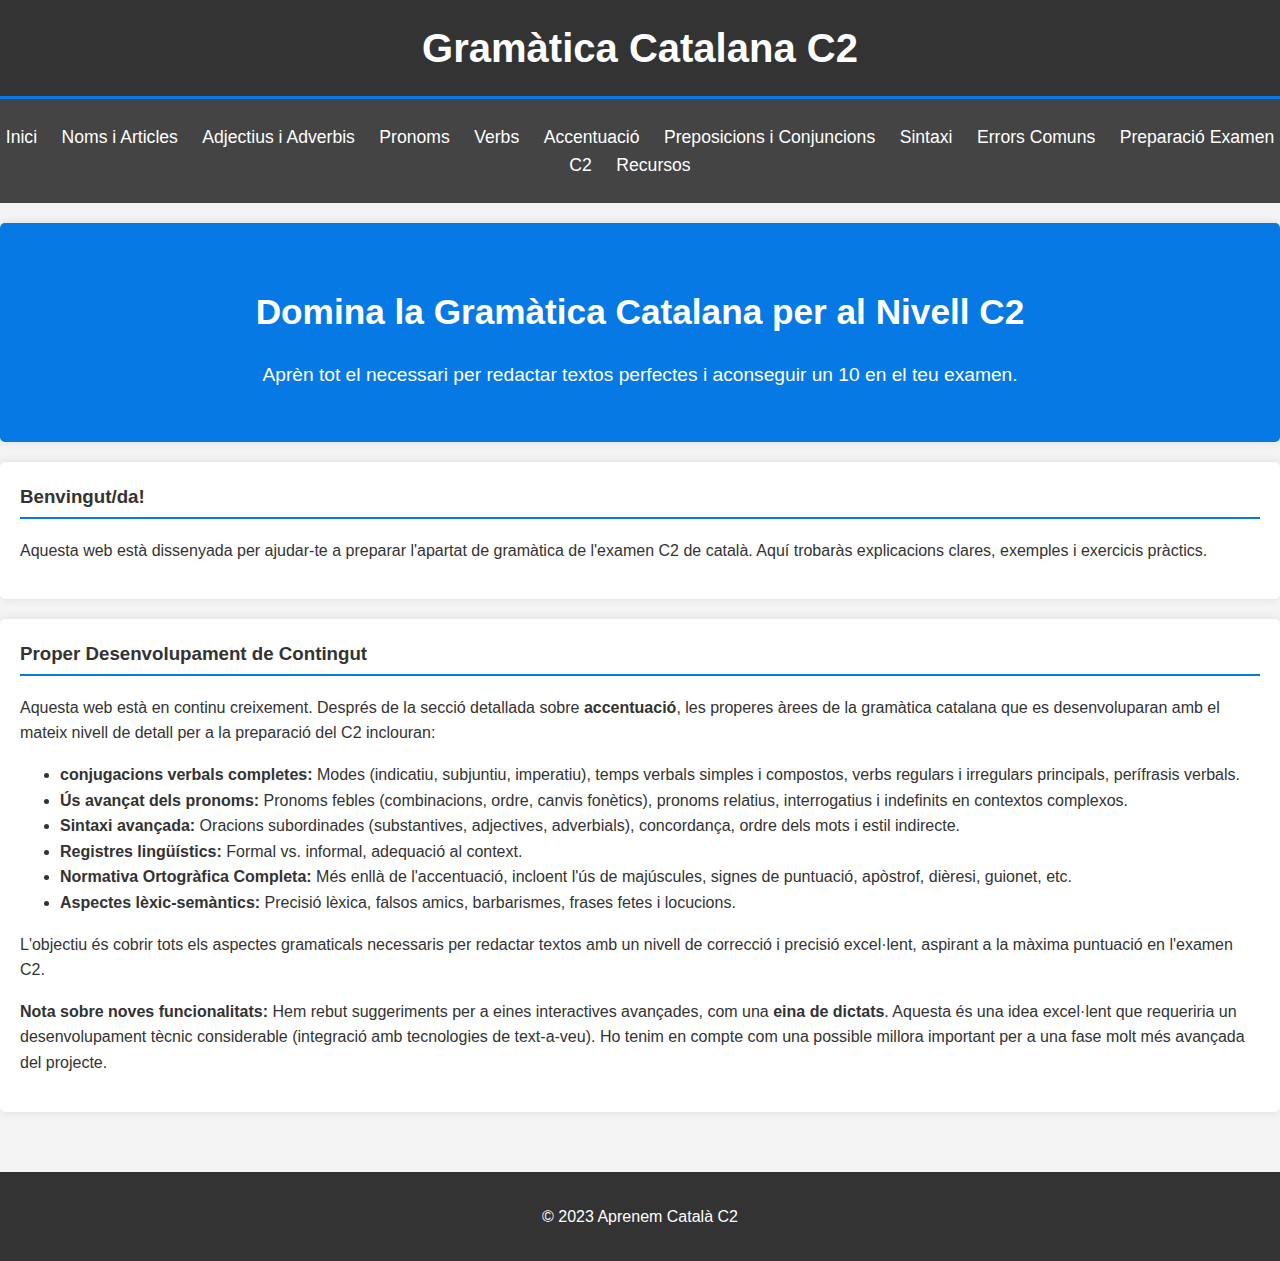
<file: index.html>
<!DOCTYPE html>
<html lang="ca">
<head>
    <meta charset="UTF-8">
    <meta name="viewport" content="width=device-width, initial-scale=1.0">
    <title>Aprendre Català C2</title>
    <link rel="stylesheet" href="css/style.css">
</head>
<body>
    <header>
        <h1>Gramàtica Catalana C2</h1>
    </header>
    <nav>
        <ul>
            <li><a href="index.html">Inici</a></li>
            <li><a href="noms.html">Noms i Articles</a></li>
            <li><a href="adjectius.html">Adjectius i Adverbis</a></li>
            <li><a href="pronoms.html">Pronoms</a></li>
            <li><a href="verbs.html">Verbs</a></li>
            <li><a href="accentuacio.html">Accentuació</a></li>
            <li><a href="preposicions.html">Preposicions i Conjuncions</a></li>
            <li><a href="sintaxi.html">Sintaxi</a></li>
            <li><a href="errors.html">Errors Comuns</a></li>
            <li><a href="examen.html">Preparació Examen C2</a></li>
            <li><a href="recursos.html">Recursos</a></li>
        </ul>
    </nav>
    <main>
        <section id="hero">
            <h2>Domina la Gramàtica Catalana per al Nivell C2</h2>
            <p>Aprèn tot el necessari per redactar textos perfectes i aconseguir un 10 en el teu examen.</p>
        </section>
        <section id="introduccio">
            <h3>Benvingut/da!</h3>
            <p>Aquesta web està dissenyada per ajudar-te a preparar l'apartat de gramàtica de l'examen C2 de català. Aquí trobaràs explicacions clares, exemples i exercicis pràctics.</p>
        </section>
        <section id="futur-contingut">
            <h3>Proper Desenvolupament de Contingut</h3>
            <p>Aquesta web està en continu creixement. Després de la secció detallada sobre <strong>accentuació</strong>, les properes àrees de la gramàtica catalana que es desenvoluparan amb el mateix nivell de detall per a la preparació del C2 inclouran:</p>
            <ul>
                <li><strong> conjugacions verbals completes:</strong> Modes (indicatiu, subjuntiu, imperatiu), temps verbals simples i compostos, verbs regulars i irregulars principals, perífrasis verbals.</li>
                <li><strong>Ús avançat dels pronoms:</strong> Pronoms febles (combinacions, ordre, canvis fonètics), pronoms relatius, interrogatius i indefinits en contextos complexos.</li>
                <li><strong>Sintaxi avançada:</strong> Oracions subordinades (substantives, adjectives, adverbials), concordança, ordre dels mots i estil indirecte.</li>
                <li><strong>Registres lingüístics:</strong> Formal vs. informal, adequació al context.</li>
                <li><strong>Normativa Ortogràfica Completa:</strong> Més enllà de l'accentuació, incloent l'ús de majúscules, signes de puntuació, apòstrof, dièresi, guionet, etc.</li>
                <li><strong>Aspectes lèxic-semàntics:</strong> Precisió lèxica, falsos amics, barbarismes, frases fetes i locucions.</li>
            </ul>
            <p>L'objectiu és cobrir tots els aspectes gramaticals necessaris per redactar textos amb un nivell de correcció i precisió excel·lent, aspirant a la màxima puntuació en l'examen C2.</p>
            <p><strong>Nota sobre noves funcionalitats:</strong> Hem rebut suggeriments per a eines interactives avançades, com una <strong>eina de dictats</strong>. Aquesta és una idea excel·lent que requeriria un desenvolupament tècnic considerable (integració amb tecnologies de text-a-veu). Ho tenim en compte com una possible millora important per a una fase molt més avançada del projecte.</p>
        </section>
    </main>
    <footer>
        <p>&copy; 2023 Aprenem Català C2</p>
    </footer>
    <script src="js/main.js"></script>
</body>
</html>
</file>
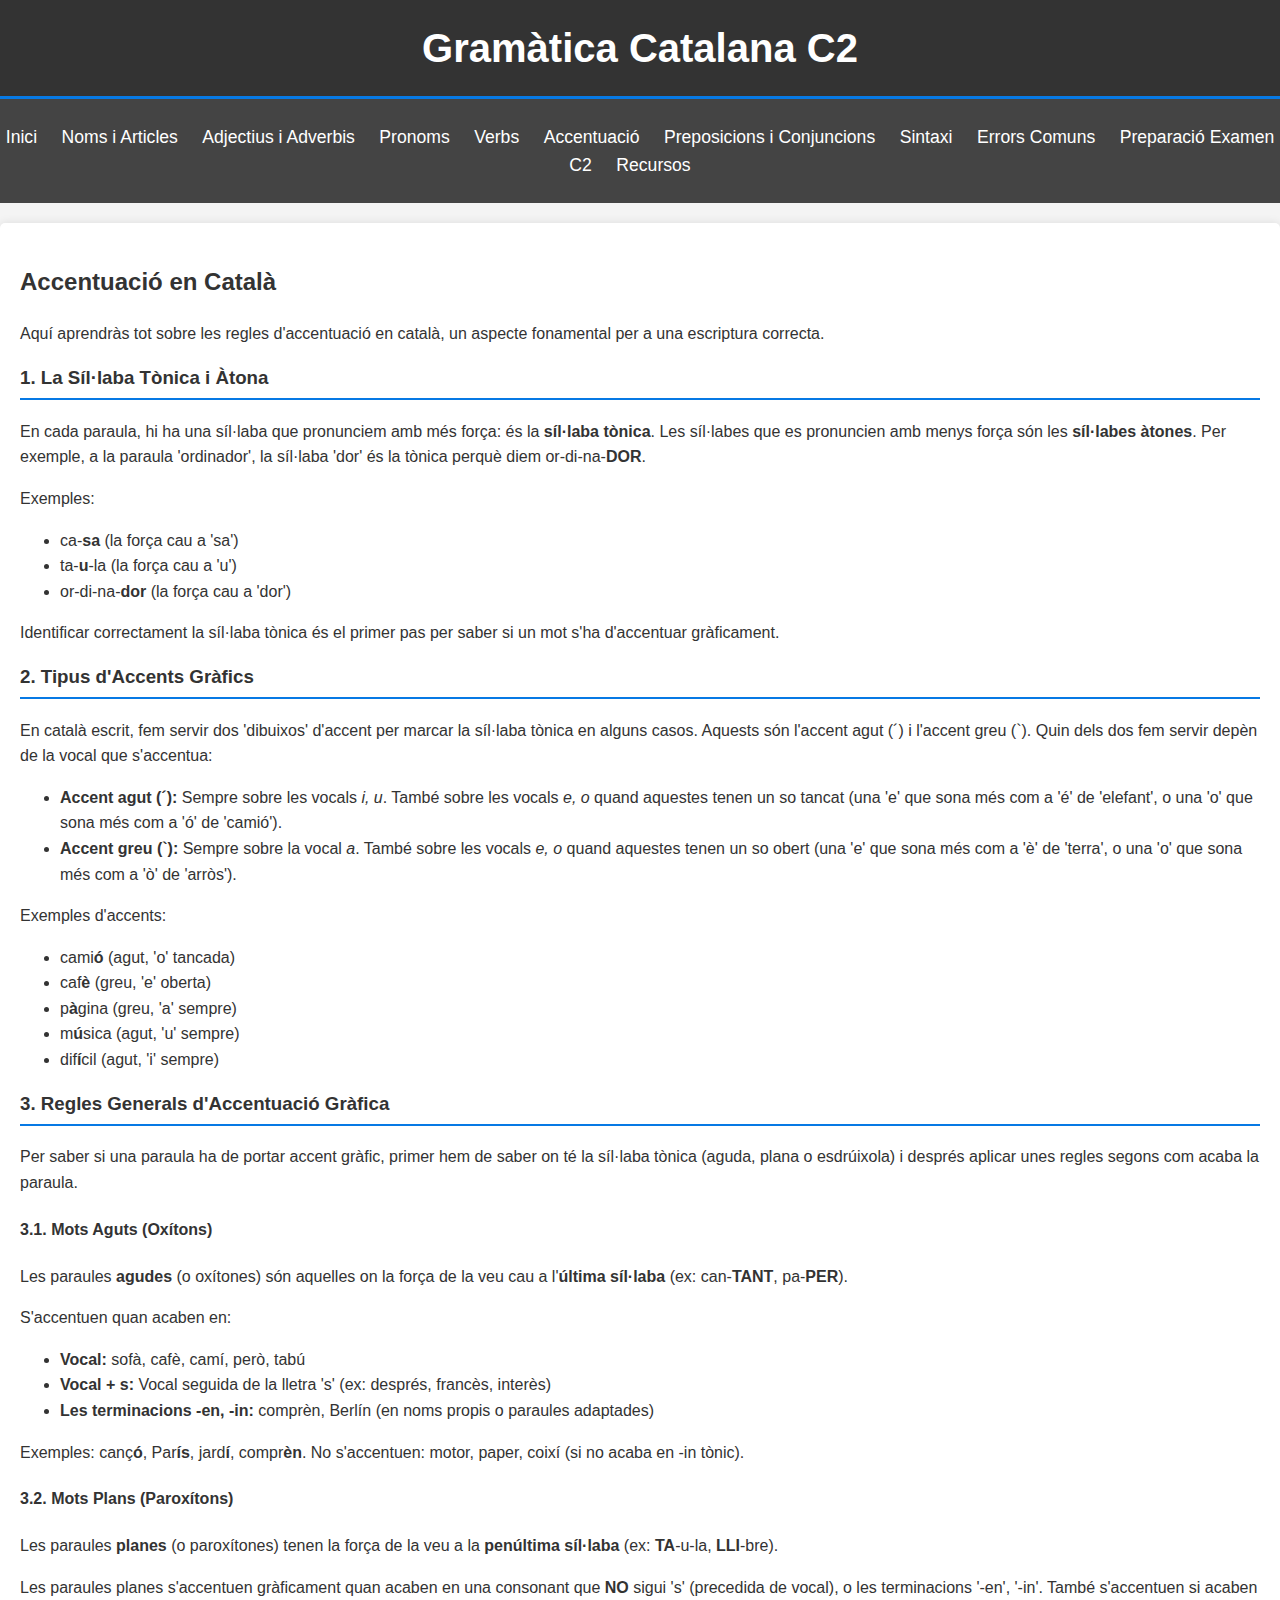
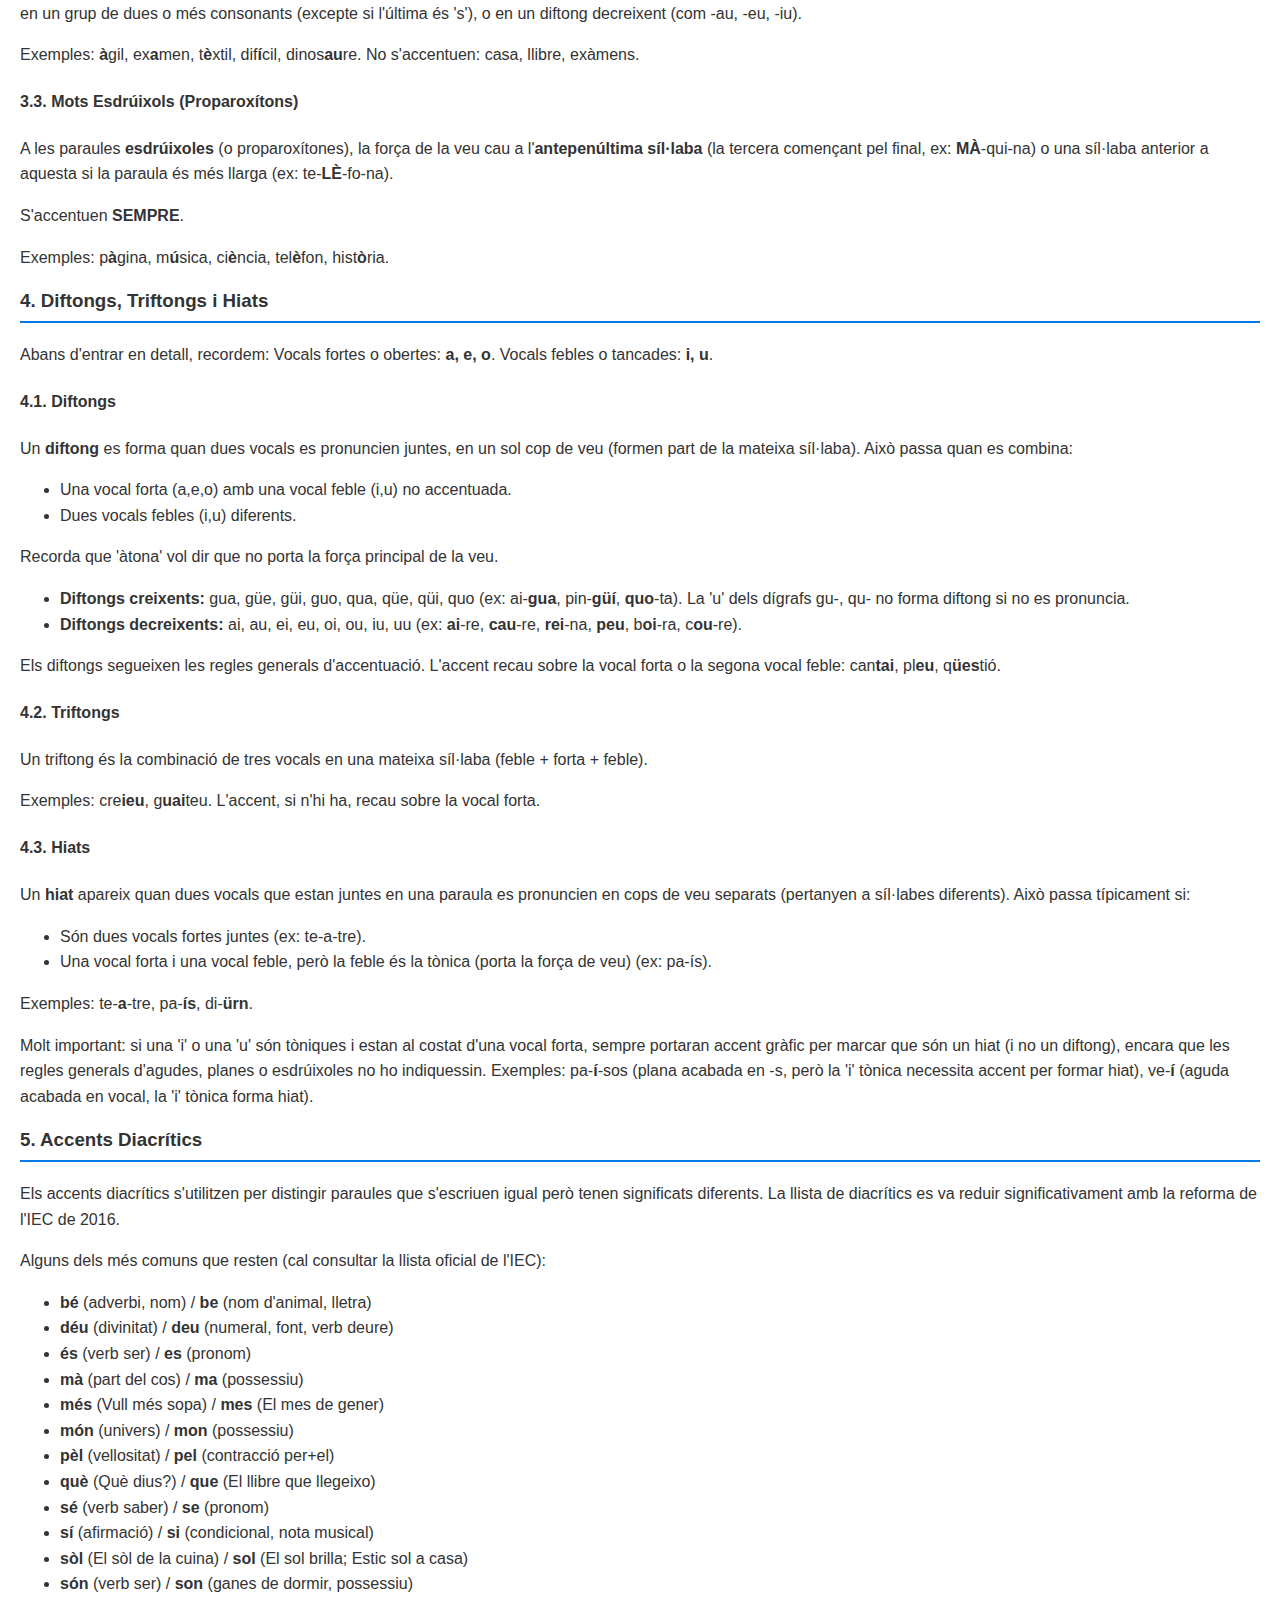
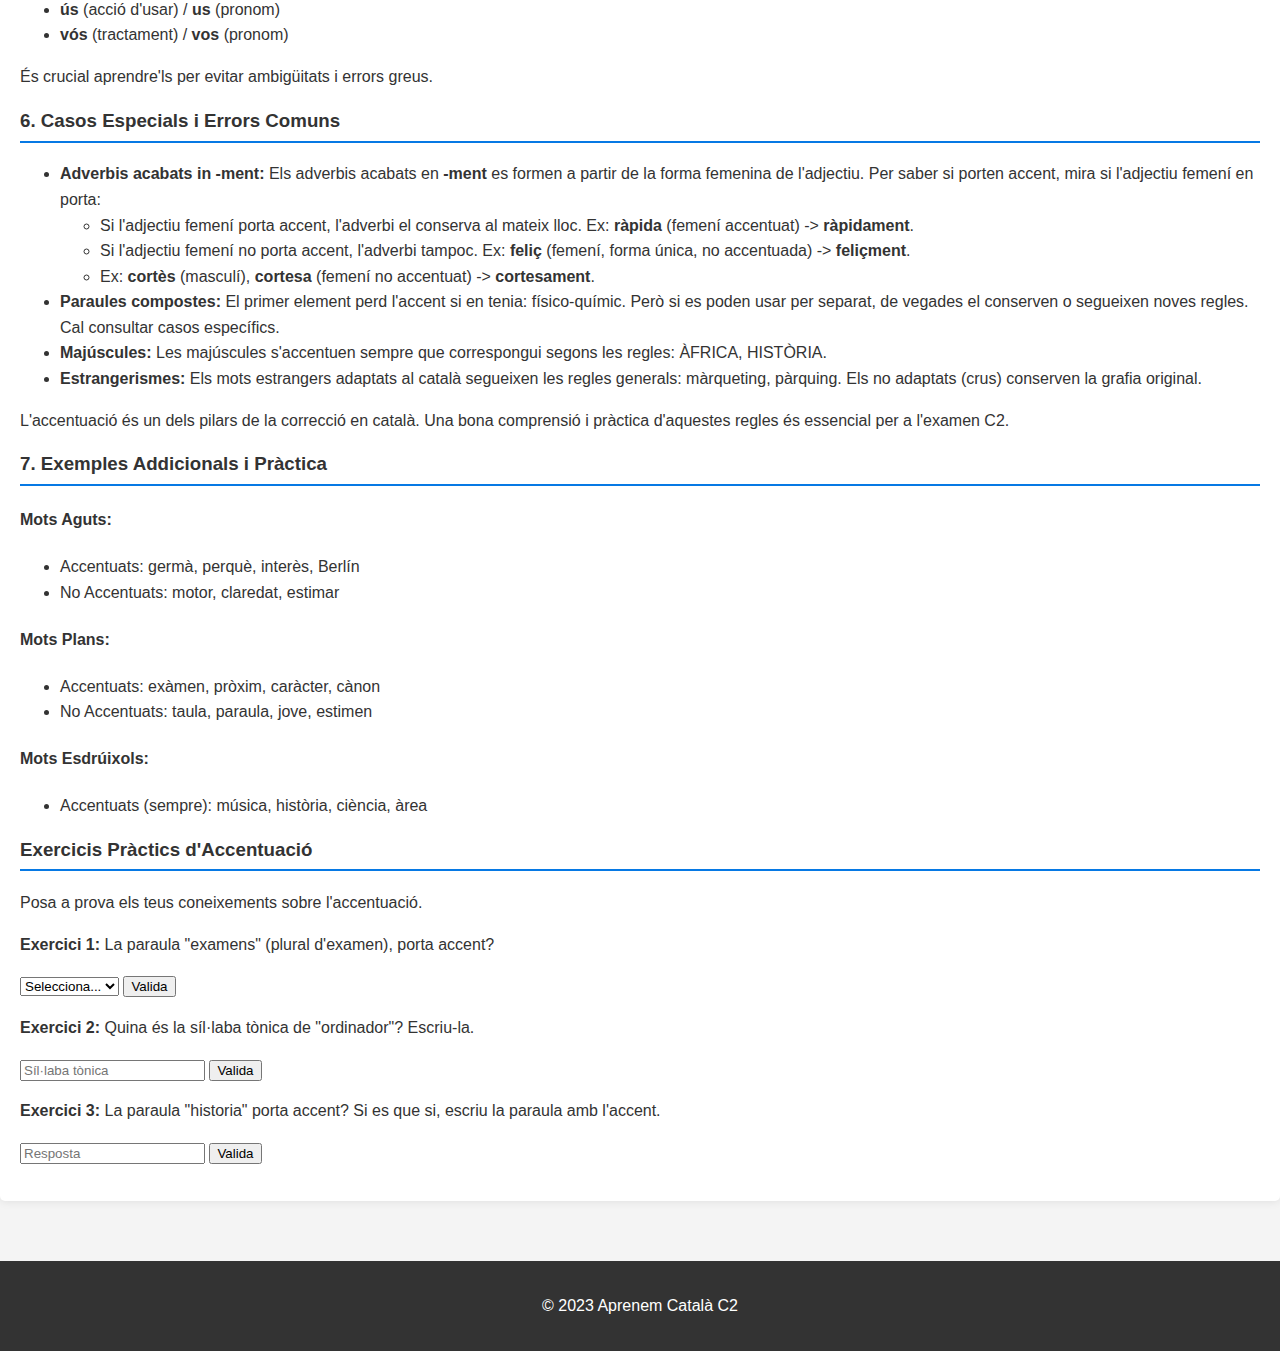
<file: accentuacio.html>
<!DOCTYPE html>
<html lang="ca">
<head>
    <meta charset="UTF-8">
    <meta name="viewport" content="width=device-width, initial-scale=1.0">
    <title>Accentuació - Aprendre Català C2</title>
    <link rel="stylesheet" href="css/style.css">
</head>
<body>
    <header>
        <h1>Gramàtica Catalana C2</h1>
    </header>
    <nav>
        <ul>
            <li><a href="index.html">Inici</a></li>
            <li><a href="noms.html">Noms i Articles</a></li>
            <li><a href="adjectius.html">Adjectius i Adverbis</a></li>
            <li><a href="pronoms.html">Pronoms</a></li>
            <li><a href="verbs.html">Verbs</a></li>
            <li><a href="accentuacio.html">Accentuació</a></li>
            <li><a href="preposicions.html">Preposicions i Conjuncions</a></li>
            <li><a href="sintaxi.html">Sintaxi</a></li>
            <li><a href="errors.html">Errors Comuns</a></li>
            <li><a href="examen.html">Preparació Examen C2</a></li>
            <li><a href="recursos.html">Recursos</a></li>
        </ul>
    </nav>
    <main>
        <section id="accentuacio-content">
            <h2>Accentuació en Català</h2>
            <p>Aquí aprendràs tot sobre les regles d'accentuació en català, un aspecte fonamental per a una escriptura correcta.</p>
            <h3>1. La Síl·laba Tònica i Àtona</h3>
            <p>En cada paraula, hi ha una síl·laba que pronunciem amb més força: és la <strong>síl·laba tònica</strong>. Les síl·labes que es pronuncien amb menys força són les <strong>síl·labes àtones</strong>. Per exemple, a la paraula 'ordinador', la síl·laba 'dor' és la tònica perquè diem or-di-na-<strong>DOR</strong>.</p>
            <p>Exemples:</p>
            <ul>
                <li>ca-<strong>sa</strong> (la força cau a 'sa')</li>
                <li>ta-<strong>u</strong>-la (la força cau a 'u')</li>
                <li>or-di-na-<strong>dor</strong> (la força cau a 'dor')</li>
            </ul>
            <p>Identificar correctament la síl·laba tònica és el primer pas per saber si un mot s'ha d'accentuar gràficament.</p>

            <h3>2. Tipus d'Accents Gràfics</h3>
            <p>En català escrit, fem servir dos 'dibuixos' d'accent per marcar la síl·laba tònica en alguns casos. Aquests són l'accent agut (´) i l'accent greu (`). Quin dels dos fem servir depèn de la vocal que s'accentua:</p>
            <ul>
                <li><strong>Accent agut (´):</strong> Sempre sobre les vocals <em>i, u</em>. També sobre les vocals <em>e, o</em> quand aquestes tenen un so tancat (una 'e' que sona més com a 'é' de 'elefant', o una 'o' que sona més com a 'ó' de 'camió').</li>
                <li><strong>Accent greu (`):</strong> Sempre sobre la vocal <em>a</em>. També sobre les vocals <em>e, o</em> quand aquestes tenen un so obert (una 'e' que sona més com a 'è' de 'terra', o una 'o' que sona més com a 'ò' de 'arròs').</li>
            </ul>
            <p>Exemples d'accents:</p>
            <ul>
                <li>cami<strong>ó</strong> (agut, 'o' tancada)</li>
                <li>caf<strong>è</strong> (greu, 'e' oberta)</li>
                <li>p<strong>à</strong>gina (greu, 'a' sempre)</li>
                <li>m<strong>ú</strong>sica (agut, 'u' sempre)</li>
                <li>dif<strong>í</strong>cil (agut, 'i' sempre)</li>
            </ul>

            <h3>3. Regles Generals d'Accentuació Gràfica</h3>
            <p>Per saber si una paraula ha de portar accent gràfic, primer hem de saber on té la síl·laba tònica (aguda, plana o esdrúixola) i després aplicar unes regles segons com acaba la paraula.</p>
            <h4>3.1. Mots Aguts (Oxítons)</h4>
            <p>Les paraules <strong>agudes</strong> (o oxítones) són aquelles on la força de la veu cau a l'<strong>última síl·laba</strong> (ex: can-<strong>TANT</strong>, pa-<strong>PER</strong>).</p>
            <p>S'accentuen quan acaben en:</p>
            <ul>
                <li><strong>Vocal:</strong> sofà, cafè, camí, però, tabú</li>
                <li><strong>Vocal + s:</strong> Vocal seguida de la lletra 's' (ex: després, francès, interès)</li>
                <li><strong>Les terminacions -en, -in:</strong> comprèn, Berlín (en noms propis o paraules adaptades)</li>
            </ul>
            <p>Exemples: canç<strong>ó</strong>, Par<strong>ís</strong>, jard<strong>í</strong>, compr<strong>èn</strong>. No s'accentuen: motor, paper, coixí (si no acaba en -in tònic).</p>

            <h4>3.2. Mots Plans (Paroxítons)</h4>
            <p>Les paraules <strong>planes</strong> (o paroxítones) tenen la força de la veu a la <strong>penúltima síl·laba</strong> (ex: <strong>TA</strong>-u-la, <strong>LLI</strong>-bre).</p>
            <p>Les paraules planes s'accentuen gràficament quan acaben en una consonant que <strong>NO</strong> sigui 's' (precedida de vocal), o les terminacions '-en', '-in'. També s'accentuen si acaben en un grup de dues o més consonants (excepte si l'última és 's'), o en un diftong decreixent (com -au, -eu, -iu).</p>
            <p>Exemples: <strong>à</strong>gil, ex<strong>a</strong>men, t<strong>è</strong>xtil, dif<strong>í</strong>cil, dinos<strong>au</strong>re. No s'accentuen: casa, llibre, exàmens.</p>

            <h4>3.3. Mots Esdrúixols (Proparoxítons)</h4>
            <p>A les paraules <strong>esdrúixoles</strong> (o proparoxítones), la força de la veu cau a l'<strong>antepenúltima síl·laba</strong> (la tercera començant pel final, ex: <strong>MÀ</strong>-qui-na) o una síl·laba anterior a aquesta si la paraula és més llarga (ex: te-<strong>LÈ</strong>-fo-na).</p>
            <p>S'accentuen <strong>SEMPRE</strong>.</p>
            <p>Exemples: p<strong>à</strong>gina, m<strong>ú</strong>sica, ci<strong>è</strong>ncia, tel<strong>è</strong>fon, hist<strong>ò</strong>ria.</p>

            <h3>4. Diftongs, Triftongs i Hiats</h3>
            <p>Abans d'entrar en detall, recordem: Vocals fortes o obertes: <strong>a, e, o</strong>. Vocals febles o tancades: <strong>i, u</strong>.</p>
            <h4>4.1. Diftongs</h4>
            <p>Un <strong>diftong</strong> es forma quan dues vocals es pronuncien juntes, en un sol cop de veu (formen part de la mateixa síl·laba). Això passa quan es combina: <ul><li>Una vocal forta (a,e,o) amb una vocal feble (i,u) no accentuada.</li><li>Dues vocals febles (i,u) diferents.</li></ul></p>
            <p>Recorda que 'àtona' vol dir que no porta la força principal de la veu.</p>
            <ul>
                <li><strong>Diftongs creixents:</strong> gua, güe, güi, guo, qua, qüe, qüi, quo (ex: ai-<strong>gua</strong>, pin-<strong>güí</strong>, <strong>quo</strong>-ta). La 'u' dels dígrafs gu-, qu- no forma diftong si no es pronuncia.</li>
                <li><strong>Diftongs decreixents:</strong> ai, au, ei, eu, oi, ou, iu, uu (ex: <strong>ai</strong>-re, <strong>cau</strong>-re, <strong>rei</strong>-na, <strong>peu</strong>, b<strong>oi</strong>-ra, c<strong>ou</strong>-re).</li>
            </ul>
            <p>Els diftongs segueixen les regles generals d'accentuació. L'accent recau sobre la vocal forta o la segona vocal feble: can<strong>tai</strong>, pl<strong>eu</strong>, q<strong>ües</strong>tió.</p>

            <h4>4.2. Triftongs</h4>
            <p>Un triftong és la combinació de tres vocals en una mateixa síl·laba (feble + forta + feble).</p>
            <p>Exemples: cre<strong>ieu</strong>, g<strong>uai</strong>teu. L'accent, si n'hi ha, recau sobre la vocal forta.</p>

            <h4>4.3. Hiats</h4>
            <p>Un <strong>hiat</strong> apareix quan dues vocals que estan juntes en una paraula es pronuncien en cops de veu separats (pertanyen a síl·labes diferents). Això passa típicament si: <ul><li>Són dues vocals fortes juntes (ex: te-a-tre).</li><li>Una vocal forta i una vocal feble, però la feble és la tònica (porta la força de veu) (ex: pa-ís).</li></ul></p>
            <p>Exemples: te-<strong>a</strong>-tre, pa-<strong>ís</strong>, di-<strong>ürn</strong>.</p>
            <p>Molt important: si una 'i' o una 'u' són tòniques i estan al costat d'una vocal forta, sempre portaran accent gràfic per marcar que són un hiat (i no un diftong), encara que les regles generals d'agudes, planes o esdrúixoles no ho indiquessin. Exemples: pa-<strong>í</strong>-sos (plana acabada en -s, però la 'i' tònica necessita accent per formar hiat), ve-<strong>í</strong> (aguda acabada en vocal, la 'i' tònica forma hiat).</p>

            <h3>5. Accents Diacrítics</h3>
            <p>Els accents diacrítics s'utilitzen per distingir paraules que s'escriuen igual però tenen significats diferents. La llista de diacrítics es va reduir significativament amb la reforma de l'IEC de 2016.</p>
            <p>Alguns dels més comuns que resten (cal consultar la llista oficial de l'IEC):</p>
            <ul>
                <li><strong>bé</strong> (adverbi, nom) / <strong>be</strong> (nom d'animal, lletra)</li>
                <li><strong>déu</strong> (divinitat) / <strong>deu</strong> (numeral, font, verb deure)</li>
                <li><strong>és</strong> (verb ser) / <strong>es</strong> (pronom)</li>
                <li><strong>mà</strong> (part del cos) / <strong>ma</strong> (possessiu)</li>
                <li><strong>més</strong> (Vull més sopa) / <strong>mes</strong> (El mes de gener)</li>
                <li><strong>món</strong> (univers) / <strong>mon</strong> (possessiu)</li>
                <li><strong>pèl</strong> (vellositat) / <strong>pel</strong> (contracció per+el)</li>
                <li><strong>què</strong> (Què dius?) / <strong>que</strong> (El llibre que llegeixo)</li>
                <li><strong>sé</strong> (verb saber) / <strong>se</strong> (pronom)</li>
                <li><strong>sí</strong> (afirmació) / <strong>si</strong> (condicional, nota musical)</li>
                <li><strong>sòl</strong> (El sòl de la cuina) / <strong>sol</strong> (El sol brilla; Estic sol a casa)</li>
                <li><strong>són</strong> (verb ser) / <strong>son</strong> (ganes de dormir, possessiu)</li>
                <li><strong>ús</strong> (acció d'usar) / <strong>us</strong> (pronom)</li>
                <li><strong>vós</strong> (tractament) / <strong>vos</strong> (pronom)</li>
            </ul>
            <p>És crucial aprendre'ls per evitar ambigüitats i errors greus.</p>

            <h3>6. Casos Especials i Errors Comuns</h3>
            <ul>
                <li><strong>Adverbis acabats in -ment:</strong> Els adverbis acabats en <strong>-ment</strong> es formen a partir de la forma femenina de l'adjectiu. Per saber si porten accent, mira si l'adjectiu femení en porta:
        <ul>
            <li>Si l'adjectiu femení porta accent, l'adverbi el conserva al mateix lloc. Ex: <strong>ràpida</strong> (femení accentuat) -> <strong>ràpidament</strong>.</li>
            <li>Si l'adjectiu femení no porta accent, l'adverbi tampoc. Ex: <strong>feliç</strong> (femení, forma única, no accentuada) -> <strong>feliçment</strong>.</li>
            <li>Ex: <strong>cortès</strong> (masculí), <strong>cortesa</strong> (femení no accentuat) -> <strong>cortesament</strong>.</li>
        </ul></li>
                <li><strong>Paraules compostes:</strong> El primer element perd l'accent si en tenia: físico-químic. Però si es poden usar per separat, de vegades el conserven o segueixen noves regles. Cal consultar casos específics.</li>
                <li><strong>Majúscules:</strong> Les majúscules s'accentuen sempre que correspongui segons les regles: ÀFRICA, HISTÒRIA.</li>
                <li><strong>Estrangerismes:</strong> Els mots estrangers adaptats al català segueixen les regles generals: màrqueting, pàrquing. Els no adaptats (crus) conserven la grafia original.</li>
            </ul>
            <p>L'accentuació és un dels pilars de la correcció en català. Una bona comprensió i pràctica d'aquestes regles és essencial per a l'examen C2.</p>

            <h3>7. Exemples Addicionals i Pràctica</h3>
            <div class="exemple">
                <h4>Mots Aguts:</h4>
                <ul>
                    <li>Accentuats: germà, perquè, interès, Berlín</li>
                    <li>No Accentuats: motor, claredat, estimar</li>
                </ul>
                <h4>Mots Plans:</h4>
                <ul>
                    <li>Accentuats: exàmen, pròxim, caràcter, cànon</li>
                    <li>No Accentuats: taula, paraula, jove, estimen</li>
                </ul>
                <h4>Mots Esdrúixols:</h4>
                <ul>
                    <li>Accentuats (sempre): música, història, ciència, àrea</li>
                </ul>
            </div>

            <h3>Exercicis Pràctics d'Accentuació</h3>
            <div id="exercicis-accentuacio">
                <p>Posa a prova els teus coneixements sobre l'accentuació.</p>
                <div class="exercici">
                    <p><strong>Exercici 1:</strong> La paraula "examens" (plural d'examen), porta accent?</p>
                    <select id="ex-accent-1-resposta">
                        <option value="">Selecciona...</option>
                        <option value="si">Sí</option>
                        <option value="no">No</option>
                    </select>
                    <button onclick="validaExerciciAccentuacio1()">Valida</button>
                    <p id="ex-accent-1-feedback"></p>
                </div>
                <div class="exercici">
                    <p><strong>Exercici 2:</strong> Quina és la síl·laba tònica de "ordinador"? Escriu-la.</p>
                    <input type="text" id="ex-accent-2-resposta" placeholder="Síl·laba tònica">
                    <button onclick="validaExerciciAccentuacio2()">Valida</button>
                    <p id="ex-accent-2-feedback"></p>
                </div>
                 <div class="exercici">
                    <p><strong>Exercici 3:</strong> La paraula "historia" porta accent? Si es que si, escriu la paraula amb l'accent.</p>
                    <input type="text" id="ex-accent-3-resposta" placeholder="Resposta">
                    <button onclick="validaExerciciAccentuacio3()">Valida</button>
                    <p id="ex-accent-3-feedback"></p>
                </div>
            </div>
        </section>
    </main>
    <footer>
        <p>&copy; 2023 Aprenem Català C2</p>
    </footer>
    <script src="js/main.js"></script>
</body>
</html>
</file>
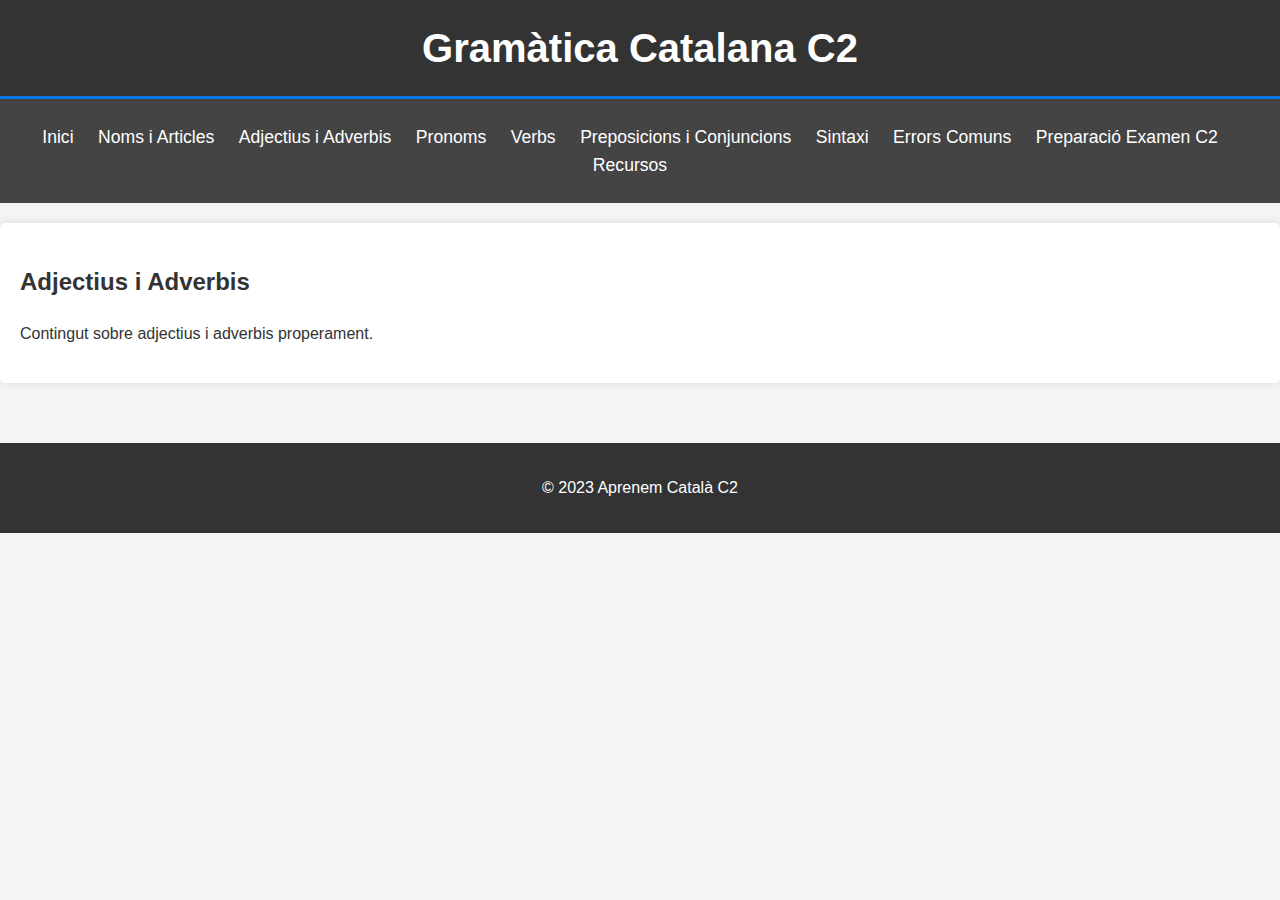
<file: adjectius.html>
<!DOCTYPE html>
<html lang="ca">
<head>
    <meta charset="UTF-8">
    <meta name="viewport" content="width=device-width, initial-scale=1.0">
    <title>Adjectius i Adverbis - Aprendre Català C2</title>
    <link rel="stylesheet" href="css/style.css">
</head>
<body>
    <header>
        <h1>Gramàtica Catalana C2</h1>
    </header>
    <nav>
        <ul>
            <li><a href="index.html">Inici</a></li>
            <li><a href="noms.html">Noms i Articles</a></li>
            <li><a href="adjectius.html">Adjectius i Adverbis</a></li>
            <li><a href="pronoms.html">Pronoms</a></li>
            <li><a href="verbs.html">Verbs</a></li>
            <li><a href="preposicions.html">Preposicions i Conjuncions</a></li>
            <li><a href="sintaxi.html">Sintaxi</a></li>
            <li><a href="errors.html">Errors Comuns</a></li>
            <li><a href="examen.html">Preparació Examen C2</a></li>
            <li><a href="recursos.html">Recursos</a></li>
        </ul>
    </nav>
    <main>
        <section id="adjectius-adverbis">
            <h2>Adjectius i Adverbis</h2>
            <p>Contingut sobre adjectius i adverbis properament.</p>
        </section>
    </main>
    <footer>
        <p>&copy; 2023 Aprenem Català C2</p>
    </footer>
    <script src="js/main.js"></script>
</body>
</html>
</file>
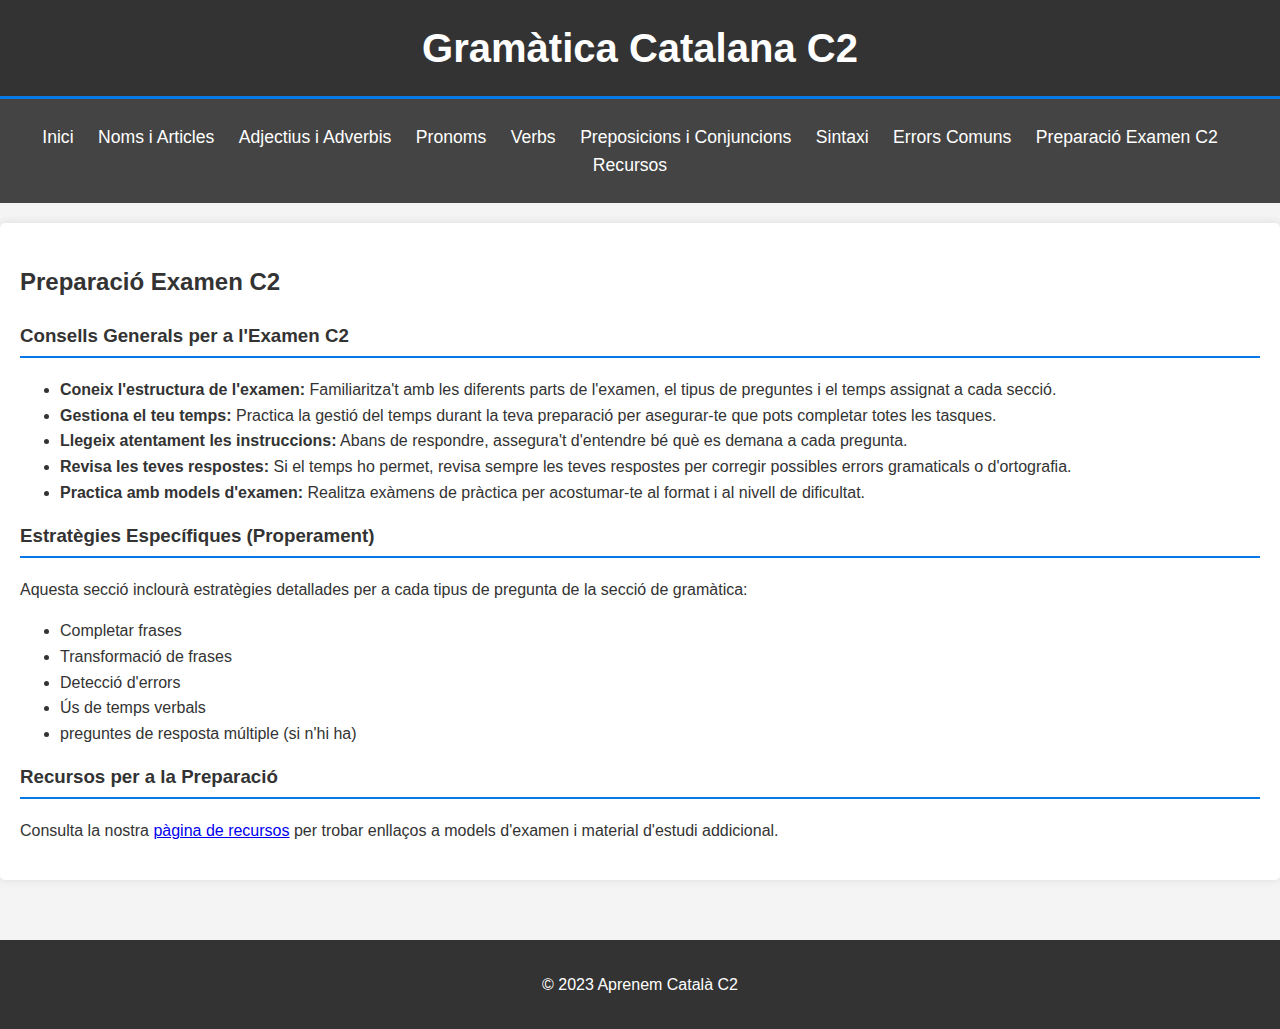
<file: examen.html>
<!DOCTYPE html>
<html lang="ca">
<head>
    <meta charset="UTF-8">
    <meta name="viewport" content="width=device-width, initial-scale=1.0">
    <title>Preparació Examen C2 - Aprendre Català C2</title>
    <link rel="stylesheet" href="css/style.css">
</head>
<body>
    <header>
        <h1>Gramàtica Catalana C2</h1>
    </header>
    <nav>
        <ul>
            <li><a href="index.html">Inici</a></li>
            <li><a href="noms.html">Noms i Articles</a></li>
            <li><a href="adjectius.html">Adjectius i Adverbis</a></li>
            <li><a href="pronoms.html">Pronoms</a></li>
            <li><a href="verbs.html">Verbs</a></li>
            <li><a href="preposicions.html">Preposicions i Conjuncions</a></li>
            <li><a href="sintaxi.html">Sintaxi</a></li>
            <li><a href="errors.html">Errors Comuns</a></li>
            <li><a href="examen.html">Preparació Examen C2</a></li>
            <li><a href="recursos.html">Recursos</a></li>
        </ul>
    </nav>
    <main>
        <section id="preparacio-examen">
            <h2>Preparació Examen C2</h2>
            <h3>Consells Generals per a l'Examen C2</h3>
            <ul>
                <li><strong>Coneix l'estructura de l'examen:</strong> Familiaritza't amb les diferents parts de l'examen, el tipus de preguntes i el temps assignat a cada secció.</li>
                <li><strong>Gestiona el teu temps:</strong> Practica la gestió del temps durant la teva preparació per asegurar-te que pots completar totes les tasques.</li>
                <li><strong>Llegeix atentament les instruccions:</strong> Abans de respondre, assegura't d'entendre bé què es demana a cada pregunta.</li>
                <li><strong>Revisa les teves respostes:</strong> Si el temps ho permet, revisa sempre les teves respostes per corregir possibles errors gramaticals o d'ortografia.</li>
                <li><strong>Practica amb models d'examen:</strong> Realitza exàmens de pràctica per acostumar-te al format i al nivell de dificultat.</li>
            </ul>

            <h3>Estratègies Específiques (Properament)</h3>
            <p>Aquesta secció inclourà estratègies detallades per a cada tipus de pregunta de la secció de gramàtica:</p>
            <ul>
                <li>Completar frases</li>
                <li>Transformació de frases</li>
                <li>Detecció d'errors</li>
                <li>Ús de temps verbals</li>
                <li> preguntes de resposta múltiple (si n'hi ha)</li>
            </ul>

            <h3>Recursos per a la Preparació</h3>
            <p>Consulta la nostra <a href="recursos.html">pàgina de recursos</a> per trobar enllaços a models d'examen i material d'estudi addicional.</p>
        </section>
    </main>
    <footer>
        <p>&copy; 2023 Aprenem Català C2</p>
    </footer>
    <script src="js/main.js"></script>
</body>
</html>
</file>
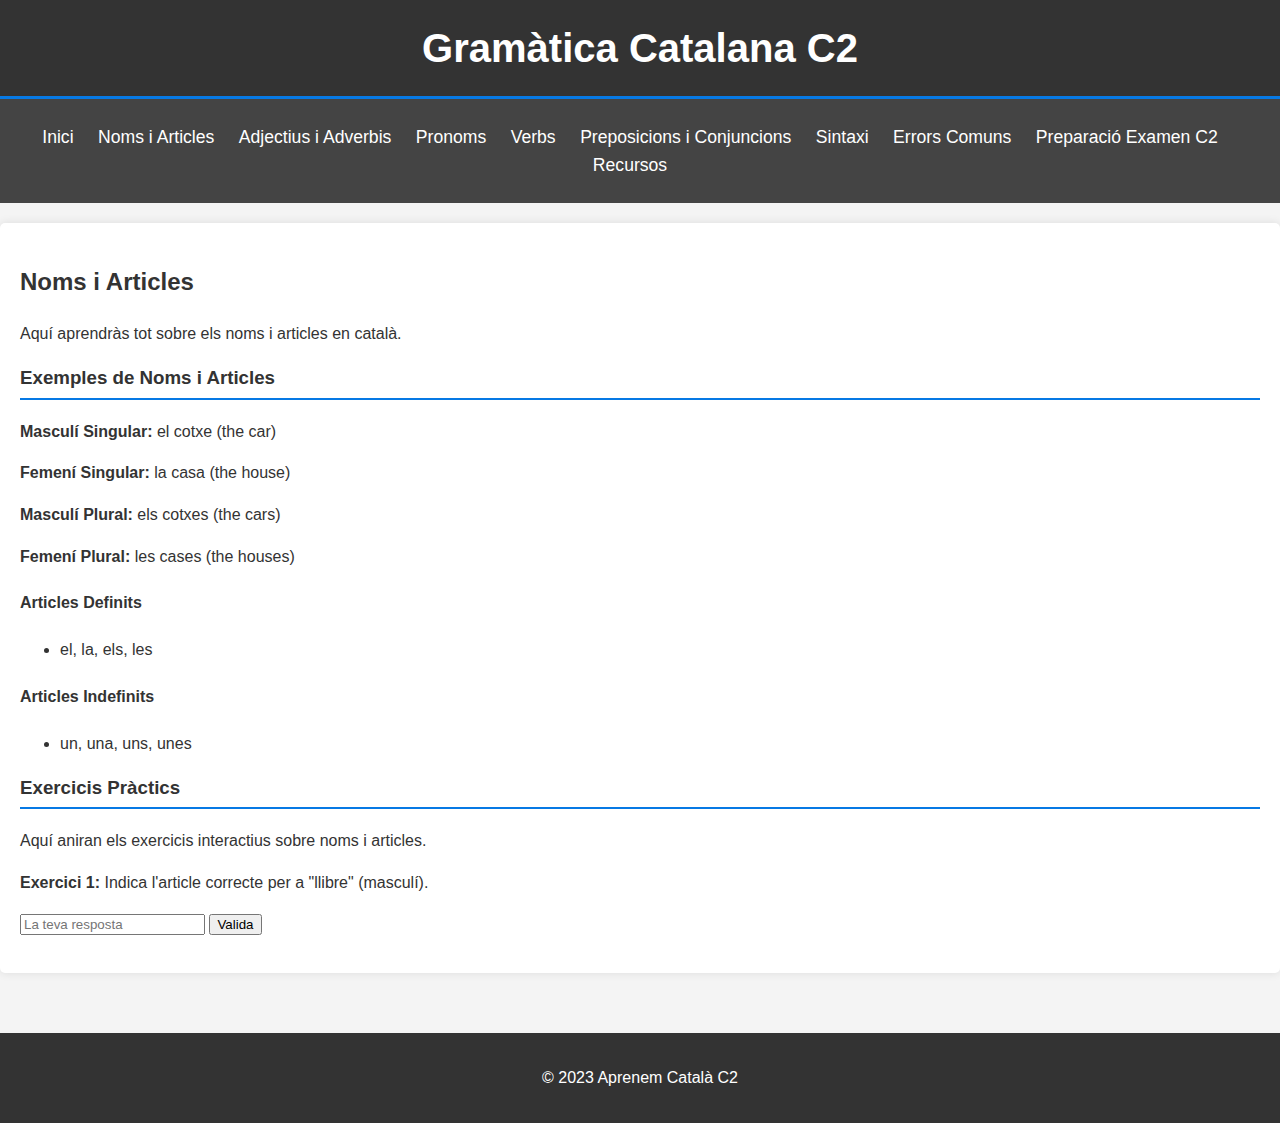
<file: noms.html>
<!DOCTYPE html>
<html lang="ca">
<head>
    <meta charset="UTF-8">
    <meta name="viewport" content="width=device-width, initial-scale=1.0">
    <title>Noms i Articles - Aprendre Català C2</title>
    <link rel="stylesheet" href="css/style.css">
</head>
<body>
    <header>
        <h1>Gramàtica Catalana C2</h1>
    </header>
    <nav>
        <ul>
            <li><a href="index.html">Inici</a></li>
            <li><a href="noms.html">Noms i Articles</a></li>
            <li><a href="adjectius.html">Adjectius i Adverbis</a></li>
            <li><a href="pronoms.html">Pronoms</a></li>
            <li><a href="verbs.html">Verbs</a></li>
            <li><a href="preposicions.html">Preposicions i Conjuncions</a></li>
            <li><a href="sintaxi.html">Sintaxi</a></li>
            <li><a href="errors.html">Errors Comuns</a></li>
            <li><a href="examen.html">Preparació Examen C2</a></li>
            <li><a href="recursos.html">Recursos</a></li>
        </ul>
    </nav>
    <main>
        <section id="noms-articles">
            <h2>Noms i Articles</h2>
            <p>Aquí aprendràs tot sobre els noms i articles en català.</p>
            <h3>Exemples de Noms i Articles</h3>
            <div class="exemple">
                <p><strong>Masculí Singular:</strong> el cotxe (the car)</p>
                <p><strong>Femení Singular:</strong> la casa (the house)</p>
                <p><strong>Masculí Plural:</strong> els cotxes (the cars)</p>
                <p><strong>Femení Plural:</strong> les cases (the houses)</p>
            </div>

            <h4>Articles Definits</h4>
            <ul>
                <li>el, la, els, les</li>
            </ul>
            <h4>Articles Indefinits</h4>
            <ul>
                <li>un, una, uns, unes</li>
            </ul>

            <h3>Exercicis Pràctics</h3>
            <div id="exercicis-noms">
                <p>Aquí aniran els exercicis interactius sobre noms i articles.</p>
                <!-- Example of a simple exercise that could be made interactive -->
                <div class="exercici">
                    <p><strong>Exercici 1:</strong> Indica l'article correcte per a "llibre" (masculí).</p>
                    <input type="text" id="ex1-resposta" placeholder="La teva resposta">
                    <button onclick="validaExercici1()">Valida</button>
                    <p id="ex1-feedback"></p>
                </div>
            </div>
        </section>
    </main>
    <footer>
        <p>&copy; 2023 Aprenem Català C2</p>
    </footer>
    <script src="js/main.js"></script>
</body>
</html>
</file>
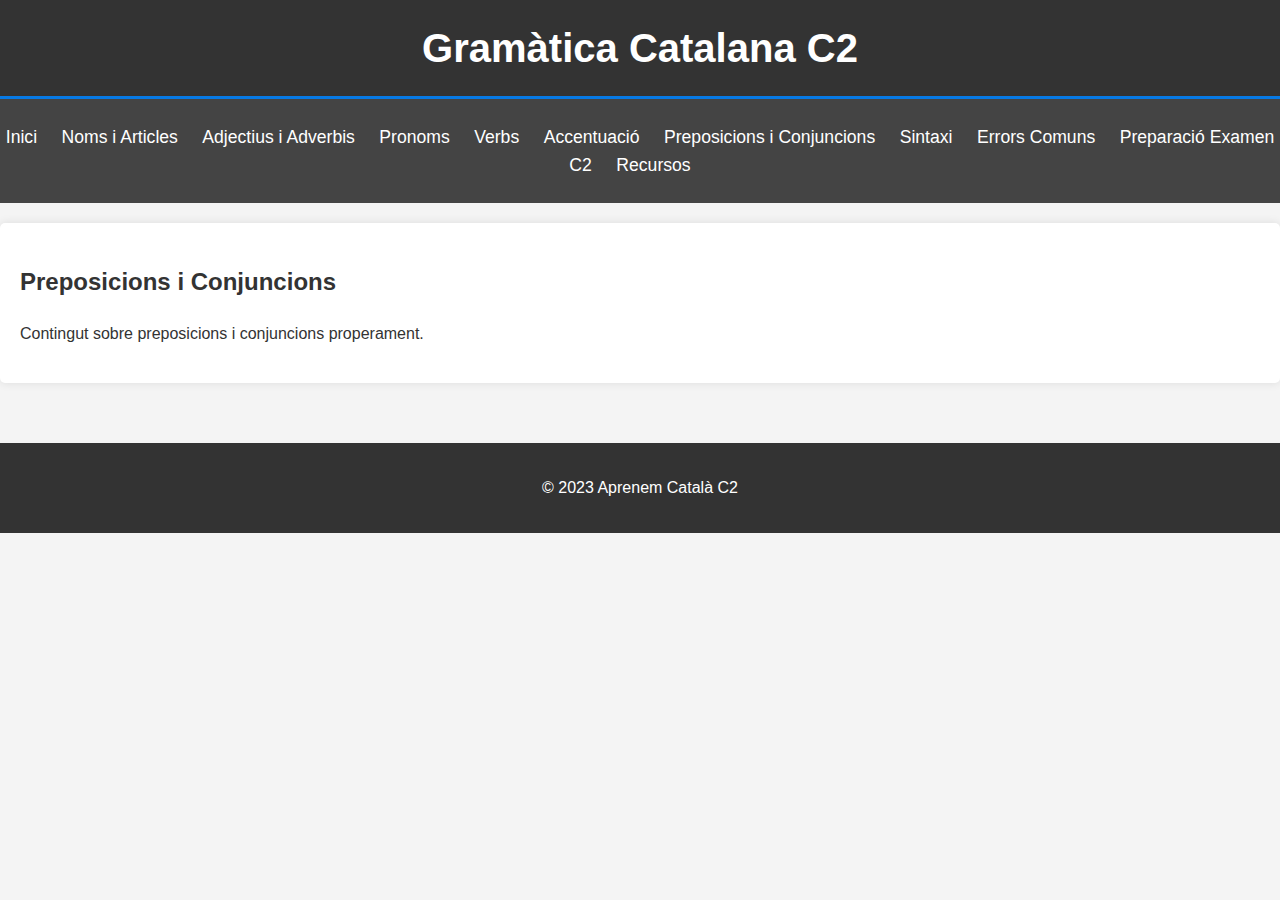
<file: preposicions.html>
<!DOCTYPE html>
<html lang="ca">
<head>
    <meta charset="UTF-8">
    <meta name="viewport" content="width=device-width, initial-scale=1.0">
    <title>Preposicions i Conjuncions - Aprendre Català C2</title>
    <link rel="stylesheet" href="css/style.css">
</head>
<body>
    <header>
        <h1>Gramàtica Catalana C2</h1>
    </header>
    <nav>
        <ul>
            <li><a href="index.html">Inici</a></li>
            <li><a href="noms.html">Noms i Articles</a></li>
            <li><a href="adjectius.html">Adjectius i Adverbis</a></li>
            <li><a href="pronoms.html">Pronoms</a></li>
            <li><a href="verbs.html">Verbs</a></li>
            <li><a href="accentuacio.html">Accentuació</a></li>
            <li><a href="preposicions.html">Preposicions i Conjuncions</a></li>
            <li><a href="sintaxi.html">Sintaxi</a></li>
            <li><a href="errors.html">Errors Comuns</a></li>
            <li><a href="examen.html">Preparació Examen C2</a></li>
            <li><a href="recursos.html">Recursos</a></li>
        </ul>
    </nav>
    <main>
        <section id="preposicions-conjuncions">
            <h2>Preposicions i Conjuncions</h2>
            <p>Contingut sobre preposicions i conjuncions properament.</p>
        </section>
    </main>
    <footer>
        <p>&copy; 2023 Aprenem Català C2</p>
    </footer>
    <script src="js/main.js"></script>
</body>
</html>
</file>
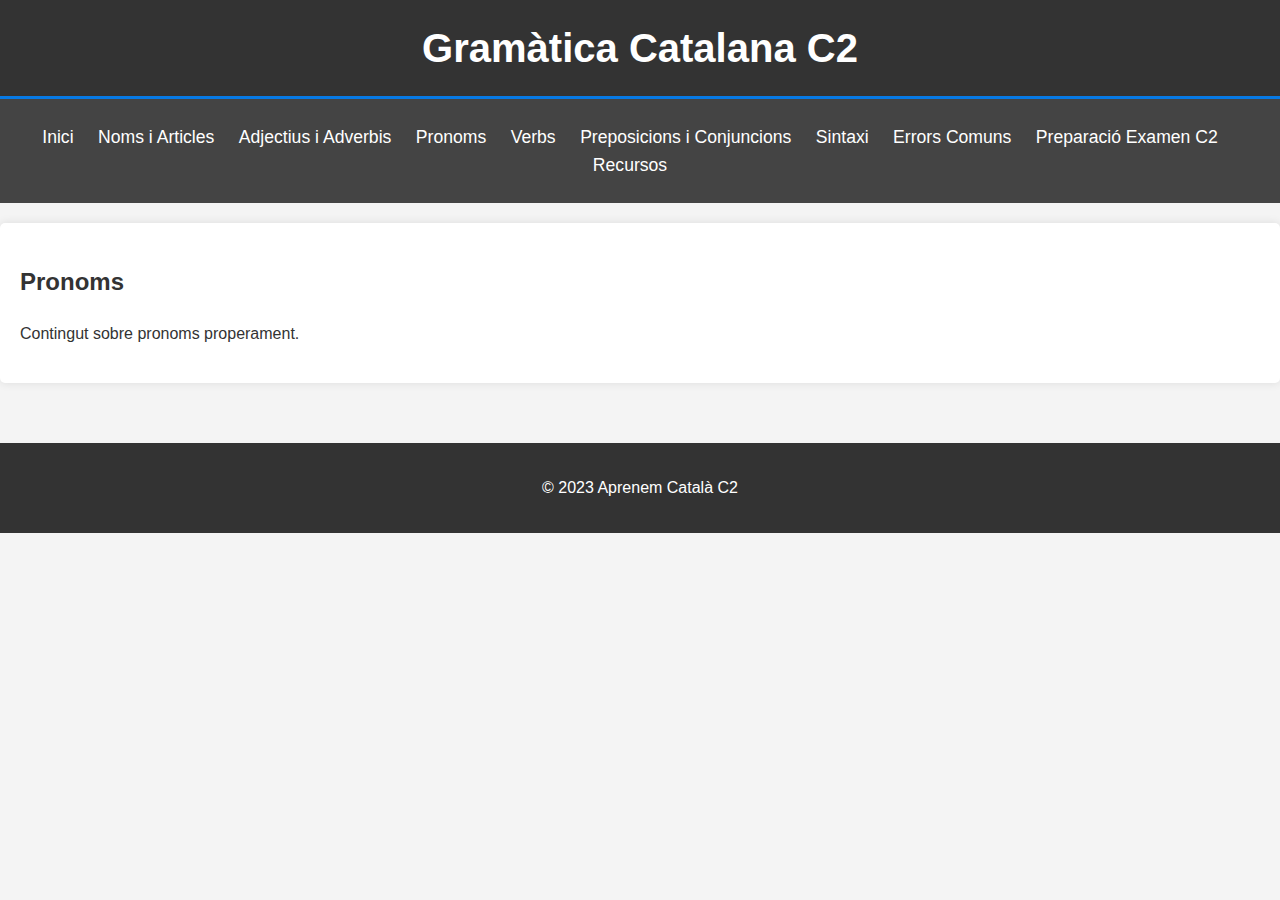
<file: pronoms.html>
<!DOCTYPE html>
<html lang="ca">
<head>
    <meta charset="UTF-8">
    <meta name="viewport" content="width=device-width, initial-scale=1.0">
    <title>Pronoms - Aprendre Català C2</title>
    <link rel="stylesheet" href="css/style.css">
</head>
<body>
    <header>
        <h1>Gramàtica Catalana C2</h1>
    </header>
    <nav>
        <ul>
            <li><a href="index.html">Inici</a></li>
            <li><a href="noms.html">Noms i Articles</a></li>
            <li><a href="adjectius.html">Adjectius i Adverbis</a></li>
            <li><a href="pronoms.html">Pronoms</a></li>
            <li><a href="verbs.html">Verbs</a></li>
            <li><a href="preposicions.html">Preposicions i Conjuncions</a></li>
            <li><a href="sintaxi.html">Sintaxi</a></li>
            <li><a href="errors.html">Errors Comuns</a></li>
            <li><a href="examen.html">Preparació Examen C2</a></li>
            <li><a href="recursos.html">Recursos</a></li>
        </ul>
    </nav>
    <main>
        <section id="pronoms">
            <h2>Pronoms</h2>
            <p>Contingut sobre pronoms properament.</p>
        </section>
    </main>
    <footer>
        <p>&copy; 2023 Aprenem Català C2</p>
    </footer>
    <script src="js/main.js"></script>
</body>
</html>
</file>
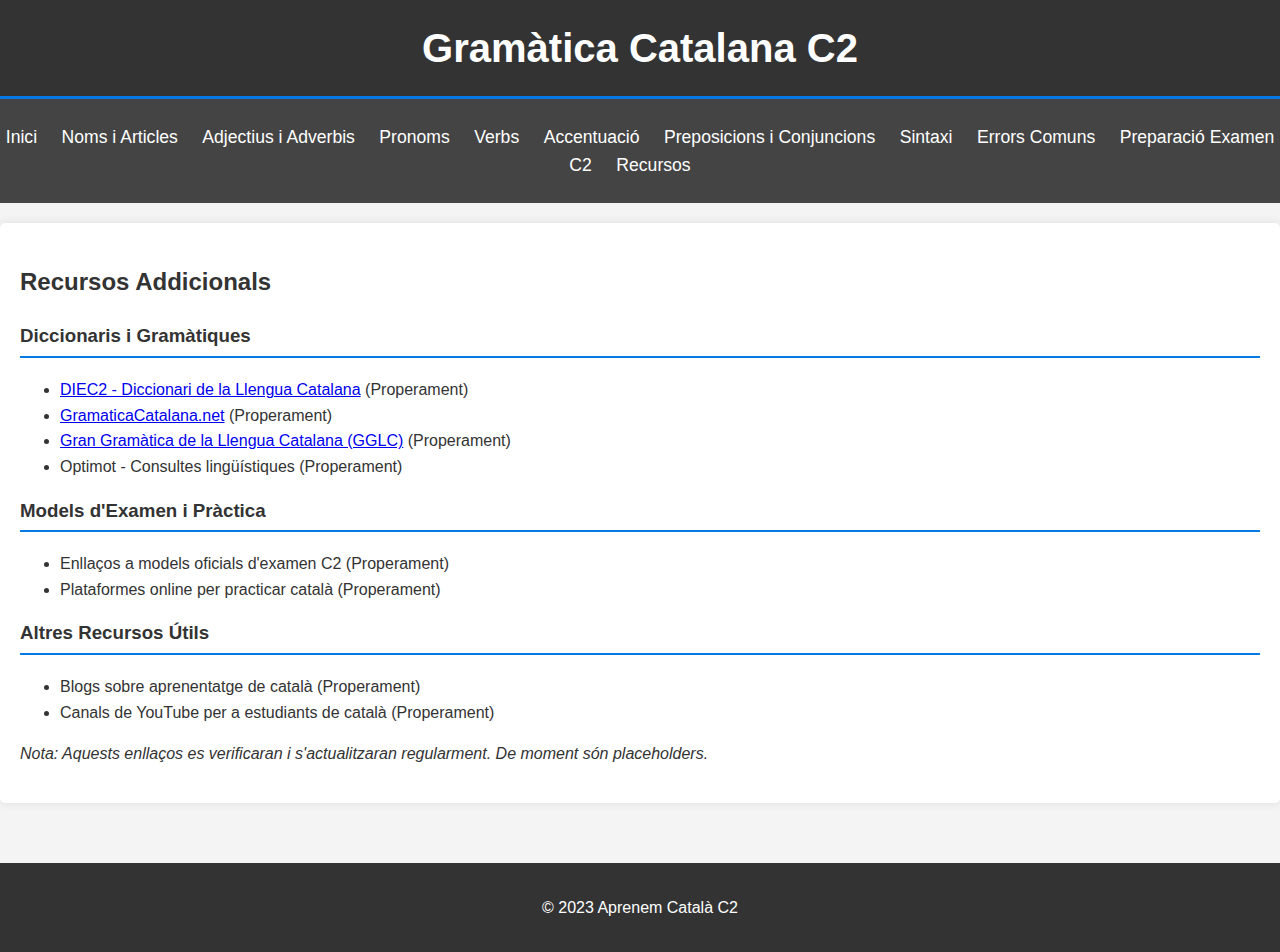
<file: recursos.html>
<!DOCTYPE html>
<html lang="ca">
<head>
    <meta charset="UTF-8">
    <meta name="viewport" content="width=device-width, initial-scale=1.0">
    <title>Recursos - Aprendre Català C2</title>
    <link rel="stylesheet" href="css/style.css">
</head>
<body>
    <header>
        <h1>Gramàtica Catalana C2</h1>
    </header>
    <nav>
        <ul>
            <li><a href="index.html">Inici</a></li>
            <li><a href="noms.html">Noms i Articles</a></li>
            <li><a href="adjectius.html">Adjectius i Adverbis</a></li>
            <li><a href="pronoms.html">Pronoms</a></li>
            <li><a href="verbs.html">Verbs</a></li>
            <li><a href="accentuacio.html">Accentuació</a></li>
            <li><a href="preposicions.html">Preposicions i Conjuncions</a></li>
            <li><a href="sintaxi.html">Sintaxi</a></li>
            <li><a href="errors.html">Errors Comuns</a></li>
            <li><a href="examen.html">Preparació Examen C2</a></li>
            <li><a href="recursos.html">Recursos</a></li>
        </ul>
    </nav>
    <main>
        <section id="recursos">
            <h2>Recursos Addicionals</h2>
            <h3>Diccionaris i Gramàtiques</h3>
            <ul>
                <li><a href="https://www.diec2.iec.cat/" target="_blank">DIEC2 - Diccionari de la Llengua Catalana</a> (Properament)</li>
                <li><a href="https://www.gramaticas.net/catalan/" target="_blank">GramaticaCatalana.net</a> (Properament)</li>
                <li><a href="https://www.enciclopedia.cat/gran-gramatica-de-la-llengua-catalana" target="_blank">Gran Gramàtica de la Llengua Catalana (GGLC)</a> (Properament)</li>
                <li>Optimot - Consultes lingüístiques (Properament)</li>
            </ul>

            <h3>Models d'Examen i Pràctica</h3>
            <ul>
                <li>Enllaços a models oficials d'examen C2 (Properament)</li>
                <li>Plataformes online per practicar català (Properament)</li>
            </ul>

            <h3>Altres Recursos Útils</h3>
            <ul>
                <li>Blogs sobre aprenentatge de català (Properament)</li>
                <li>Canals de YouTube per a estudiants de català (Properament)</li>
            </ul>
            <p><em>Nota: Aquests enllaços es verificaran i s'actualitzaran regularment. De moment són placeholders.</em></p>
        </section>
    </main>
    <footer>
        <p>&copy; 2023 Aprenem Català C2</p>
    </footer>
    <script src="js/main.js"></script>
</body>
</html>
</file>
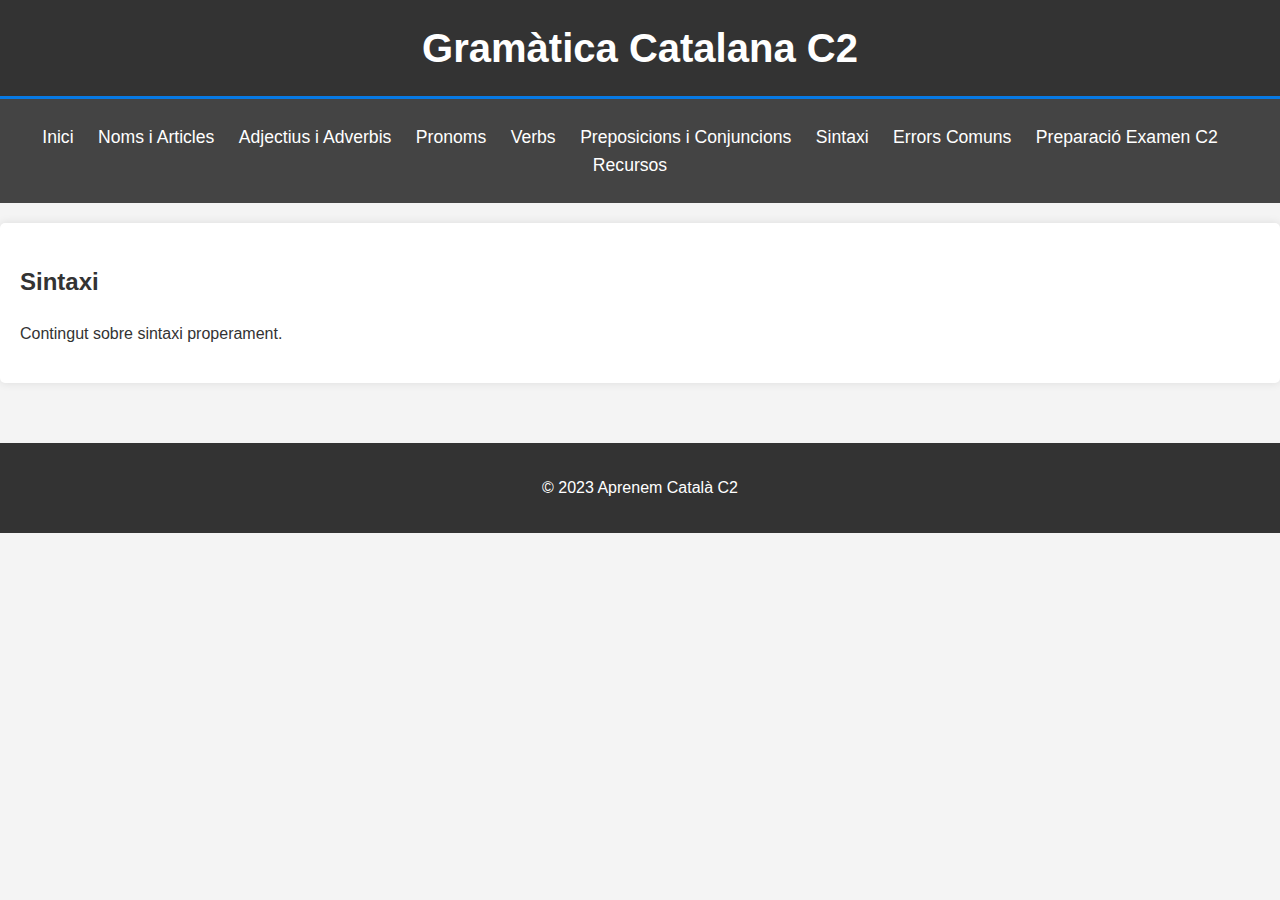
<file: sintaxi.html>
<!DOCTYPE html>
<html lang="ca">
<head>
    <meta charset="UTF-8">
    <meta name="viewport" content="width=device-width, initial-scale=1.0">
    <title>Sintaxi - Aprendre Català C2</title>
    <link rel="stylesheet" href="css/style.css">
</head>
<body>
    <header>
        <h1>Gramàtica Catalana C2</h1>
    </header>
    <nav>
        <ul>
            <li><a href="index.html">Inici</a></li>
            <li><a href="noms.html">Noms i Articles</a></li>
            <li><a href="adjectius.html">Adjectius i Adverbis</a></li>
            <li><a href="pronoms.html">Pronoms</a></li>
            <li><a href="verbs.html">Verbs</a></li>
            <li><a href="preposicions.html">Preposicions i Conjuncions</a></li>
            <li><a href="sintaxi.html">Sintaxi</a></li>
            <li><a href="errors.html">Errors Comuns</a></li>
            <li><a href="examen.html">Preparació Examen C2</a></li>
            <li><a href="recursos.html">Recursos</a></li>
        </ul>
    </nav>
    <main>
        <section id="sintaxi">
            <h2>Sintaxi</h2>
            <p>Contingut sobre sintaxi properament.</p>
        </section>
    </main>
    <footer>
        <p>&copy; 2023 Aprenem Català C2</p>
    </footer>
    <script src="js/main.js"></script>
</body>
</html>
</file>
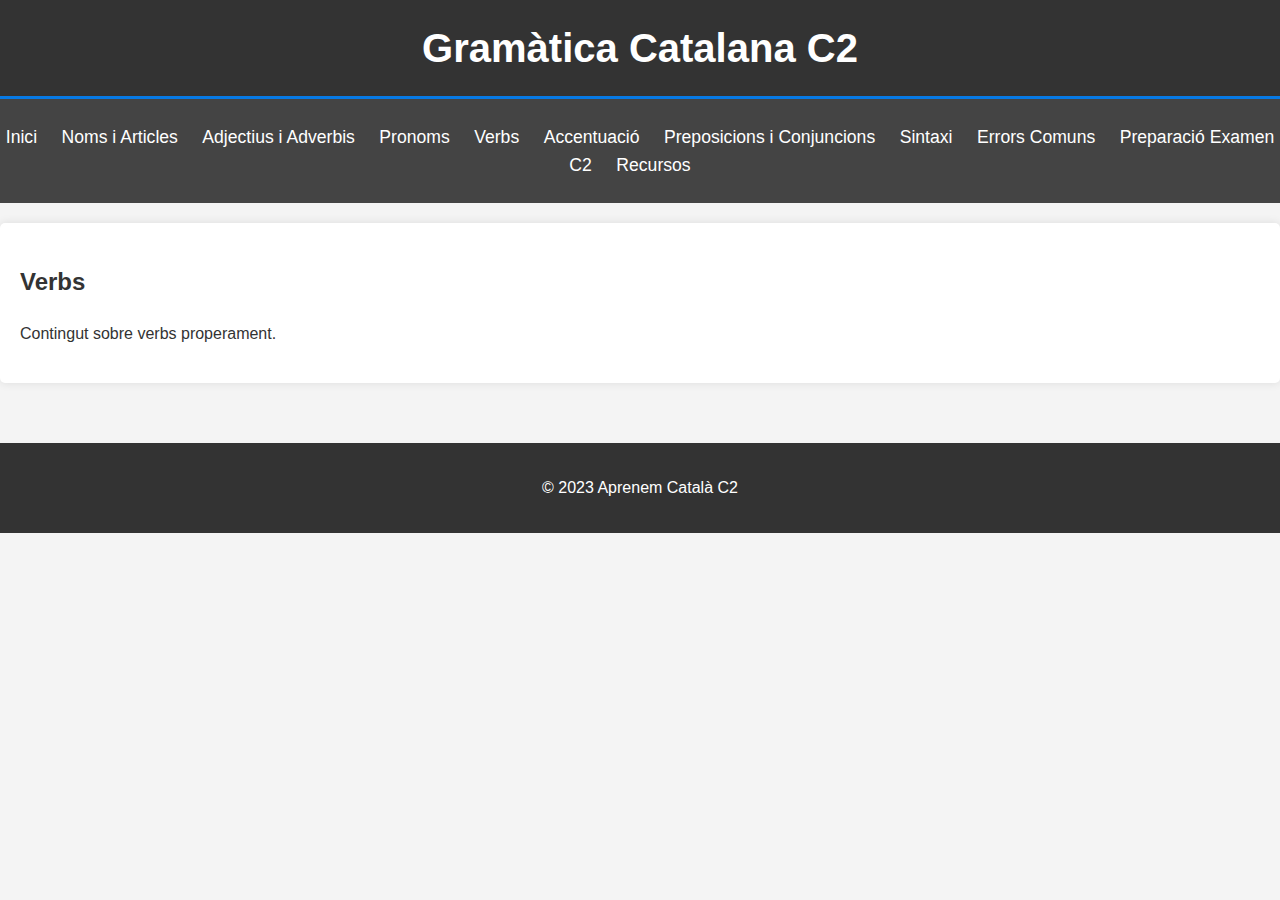
<file: verbs.html>
<!DOCTYPE html>
<html lang="ca">
<head>
    <meta charset="UTF-8">
    <meta name="viewport" content="width=device-width, initial-scale=1.0">
    <title>Verbs - Aprendre Català C2</title>
    <link rel="stylesheet" href="css/style.css">
</head>
<body>
    <header>
        <h1>Gramàtica Catalana C2</h1>
    </header>
    <nav>
        <ul>
            <li><a href="index.html">Inici</a></li>
            <li><a href="noms.html">Noms i Articles</a></li>
            <li><a href="adjectius.html">Adjectius i Adverbis</a></li>
            <li><a href="pronoms.html">Pronoms</a></li>
            <li><a href="verbs.html">Verbs</a></li>
            <li><a href="accentuacio.html">Accentuació</a></li>
            <li><a href="preposicions.html">Preposicions i Conjuncions</a></li>
            <li><a href="sintaxi.html">Sintaxi</a></li>
            <li><a href="errors.html">Errors Comuns</a></li>
            <li><a href="examen.html">Preparació Examen C2</a></li>
            <li><a href="recursos.html">Recursos</a></li>
        </ul>
    </nav>
    <main>
        <section id="verbs">
            <h2>Verbs</h2>
            <p>Contingut sobre verbs properament.</p>
        </section>
    </main>
    <footer>
        <p>&copy; 2023 Aprenem Català C2</p>
    </footer>
    <script src="js/main.js"></script>
</body>
</html>
</file>
<file: css/style.css>
/* General Styles */
body {
    font-family: 'Arial', sans-serif;
    line-height: 1.6;
    margin: 0;
    padding: 0;
    background-color: #f4f4f4;
    color: #333;
}

.container {
    width: 80%;
    margin: auto;
    overflow: hidden;
    padding: 0 20px;
}

/* Header */
header {
    background: #333;
    color: #fff;
    padding: 1rem 0;
    text-align: center;
    border-bottom: #0779e4 3px solid;
}

header h1 {
    margin: 0;
    font-size: 2.5rem;
}

/* Navigation Menu */
nav {
    background: #444;
    color: #fff;
    padding: 0.5rem 0;
}

nav ul {
    padding: 0;
    list-style: none;
    text-align: center;
}

nav ul li {
    display: inline;
    margin-right: 20px;
}

nav a {
    color: #fff;
    text-decoration: none;
    font-size: 1.1rem;
}

nav a:hover {
    color: #0779e4;
}

/* Main Content Area */
main {
    padding: 20px 0;
}

main section {
    padding: 20px;
    background: #fff;
    margin-bottom: 20px;
    border-radius: 5px;
    box-shadow: 0 0 10px rgba(0, 0, 0, 0.1);
}

#hero {
    background: #0779e4;
    color: #fff;
    text-align: center;
    padding: 2rem 1rem;
}

#hero h2 {
    font-size: 2.2rem;
    margin-bottom: 10px;
}

#hero p {
    font-size: 1.2rem;
}

h3 {
    color: #333;
    border-bottom: 2px solid #0779e4;
    padding-bottom: 5px;
    margin-top: 0;
}

/* Footer */
footer {
    text-align: center;
    padding: 1rem;
    background: #333;
    color: #fff;
    margin-top: 20px;
}

/* Responsive Design (Basic Example) */
@media (max-width: 768px) {
    header h1 {
        font-size: 2rem;
    }

    nav ul li {
        display: block;
        margin-bottom: 10px;
    }

    .container {
        width: 95%;
    }

    #hero h2 {
        font-size: 1.8rem;
    }

    #hero p {
        font-size: 1rem;
    }
}
</file>
